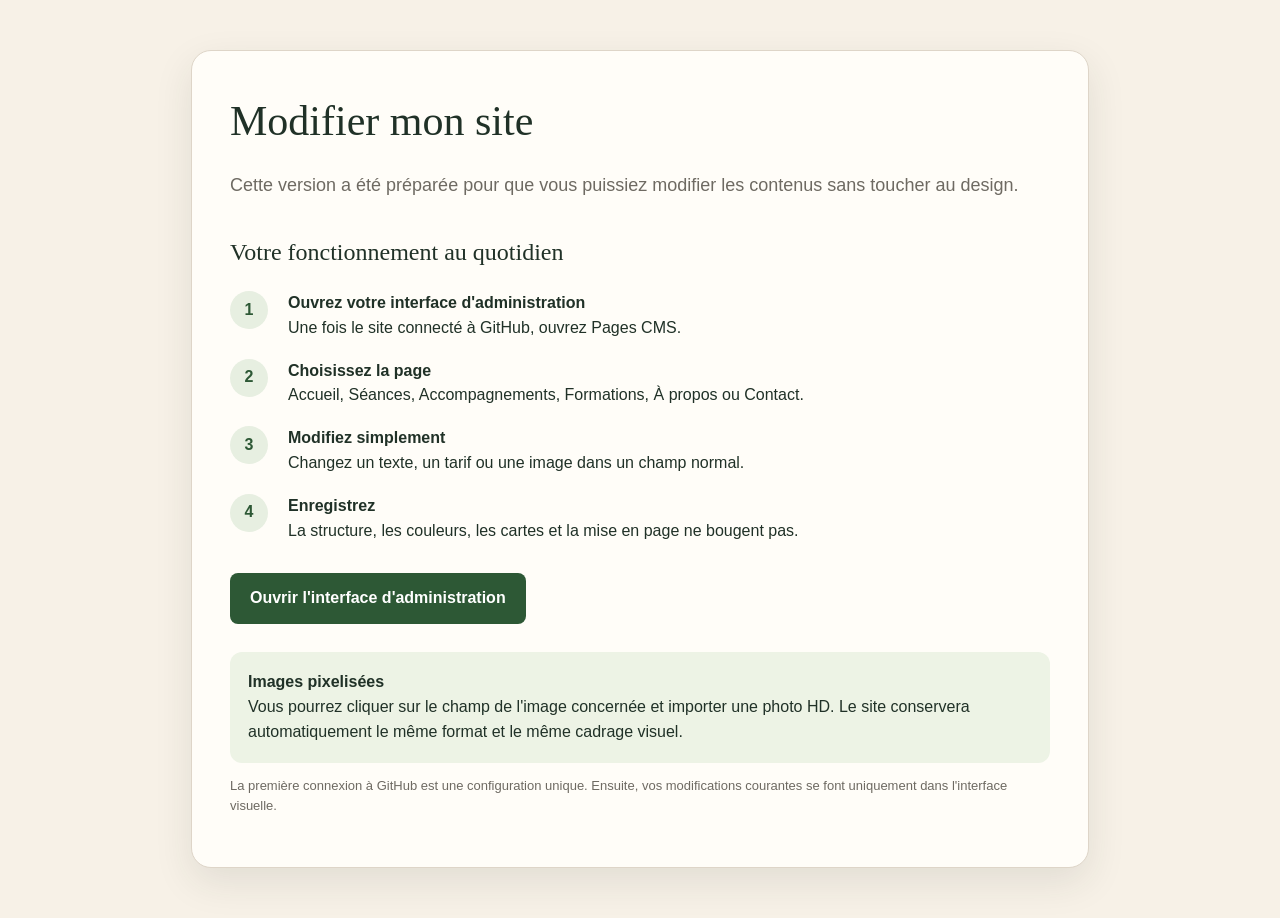
<file: MODIFIER_MON_SITE.html>
<!doctype html><html lang="fr"><head><meta charset="utf-8"><meta name="viewport" content="width=device-width,initial-scale=1"><title>Modifier mon site · Krimo Bioénergie</title><style>
body{margin:0;background:#f7f1e7;color:#203127;font-family:Arial,Helvetica,sans-serif;line-height:1.55}.box{width:min(820px,calc(100% - 32px));margin:50px auto;background:#fffdf8;border:1px solid #ded5c8;border-radius:20px;padding:38px;box-shadow:0 14px 38px rgba(38,45,38,.10)}h1,h2{font-family:Georgia,'Times New Roman',serif;font-weight:500}h1{font-size:42px;margin:0 0 10px}h2{margin-top:34px}.lead{color:#6e6a62;font-size:18px}.step{display:grid;grid-template-columns:44px 1fr;gap:14px;margin:18px 0}.n{width:38px;height:38px;border-radius:50%;display:grid;place-items:center;background:#e7efe1;color:#2d5835;font-weight:bold}.btn{display:inline-block;padding:13px 20px;border-radius:8px;background:#2d5835;color:white;text-decoration:none;font-weight:700;margin-top:12px}.note{background:#edf3e5;padding:18px;border-radius:12px;margin-top:28px}.small{font-size:13px;color:#6e6a62}
</style></head><body><main class="box"><h1>Modifier mon site</h1><p class="lead">Cette version a été préparée pour que vous puissiez modifier les contenus sans toucher au design.</p><h2>Votre fonctionnement au quotidien</h2><div class="step"><div class="n">1</div><div><b>Ouvrez votre interface d'administration</b><br>Une fois le site connecté à GitHub, ouvrez Pages CMS.</div></div><div class="step"><div class="n">2</div><div><b>Choisissez la page</b><br>Accueil, Séances, Accompagnements, Formations, À propos ou Contact.</div></div><div class="step"><div class="n">3</div><div><b>Modifiez simplement</b><br>Changez un texte, un tarif ou une image dans un champ normal.</div></div><div class="step"><div class="n">4</div><div><b>Enregistrez</b><br>La structure, les couleurs, les cartes et la mise en page ne bougent pas.</div></div><a class="btn" href="https://app.pagescms.org">Ouvrir l'interface d'administration</a><div class="note"><b>Images pixelisées</b><br>Vous pourrez cliquer sur le champ de l'image concernée et importer une photo HD. Le site conservera automatiquement le même format et le même cadrage visuel.</div><p class="small">La première connexion à GitHub est une configuration unique. Ensuite, vos modifications courantes se font uniquement dans l'interface visuelle.</p></main></body></html>
</file>
